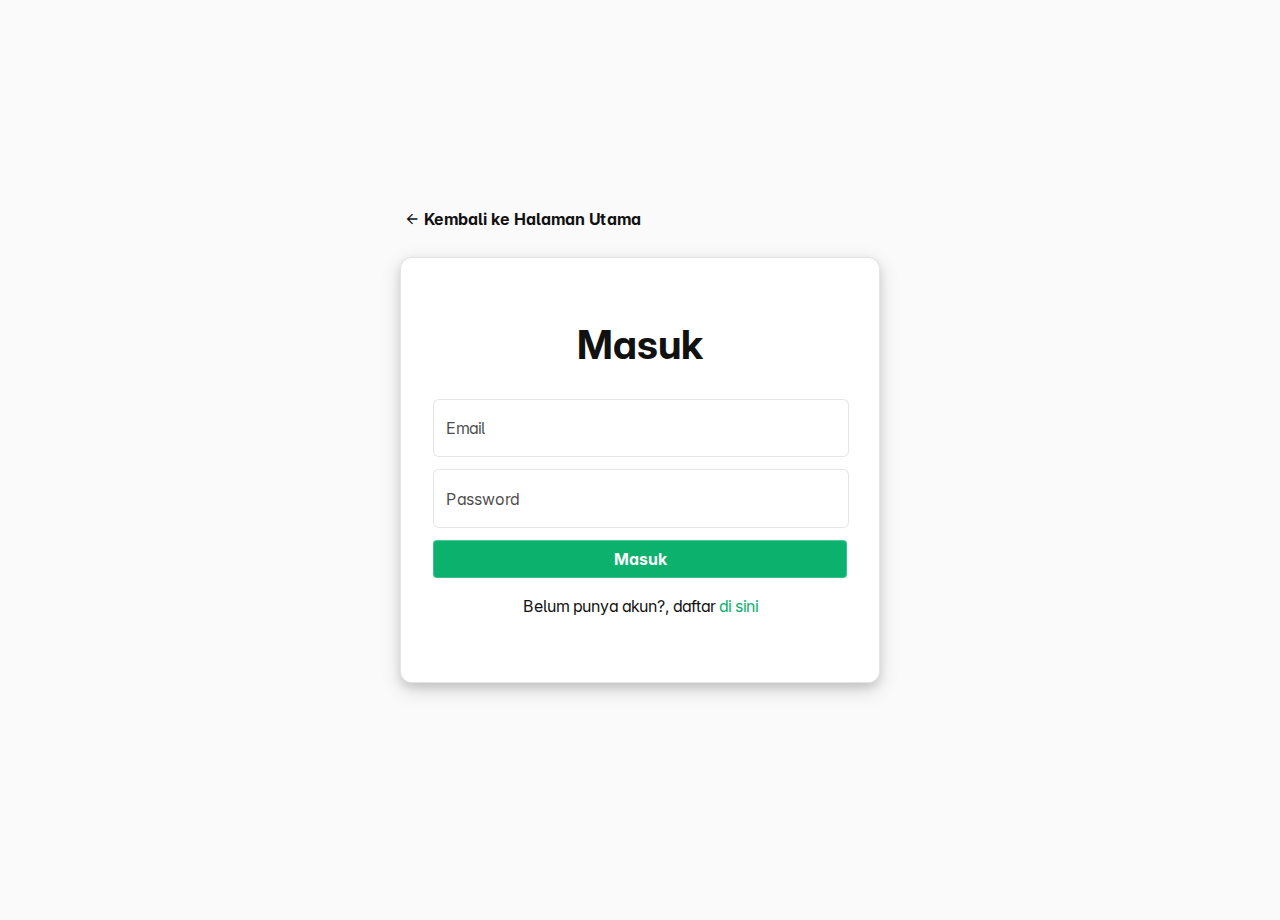
<file: auth/login.html>
<!DOCTYPE html>
<html lang="en">
<head>
    <meta charset="UTF-8">
    <meta name="viewport" content="width=device-width, initial-scale=1.0">
    <title>Masuk</title>
    <link rel="stylesheet" href="/assets/styles/masters/auth.css">
</head>
<body>
    <div class="content">
        <a id="homeLink" class="flat" href="/index.html">
            <button class="flat">
                <span class="sym">arrow_back</span>
                <span>Kembali ke Halaman Utama</span>
            </button>
        </a>
        <div class="formContainer">
            <h1>Masuk</h1>
            <form action="#login">
                <div class="inputGroup">
                    <input type="email" id="emailInput" placeholder=" ">
                    <label class="float" for="emailInput">Email</label>
                    <span id="emailInputErr" class="errorInfo">Error</span>
                </div>
                <div class="inputGroup">
                    <input type="password" id="passwordInput" placeholder=" ">
                    <label class="float" for="passwordInput">Password</label>
                    <span id="passwordInputErr" class="errorInfo">Error</span>
                </div>
                <button type="submit" class="suggested" id="submitButton">Masuk</button>
                <label id="errMessage" class="hidden">
                    <span class="sym">error</span>
                    <span class="msg">Error</span>
                </label>
            </form>
            <p>Belum punya akun?, daftar <a href="/auth/signup.html">di sini</a></p>
        </div>
    </div>

    <script src="/assets/scripts/utils.js"></script>
    <script src="/assets/scripts/form.js"></script>
    <script src="/assets/scripts/login.js"></script>
    <script src="/assets/scripts/auth.js"></script>
</body>
</html>
</file>
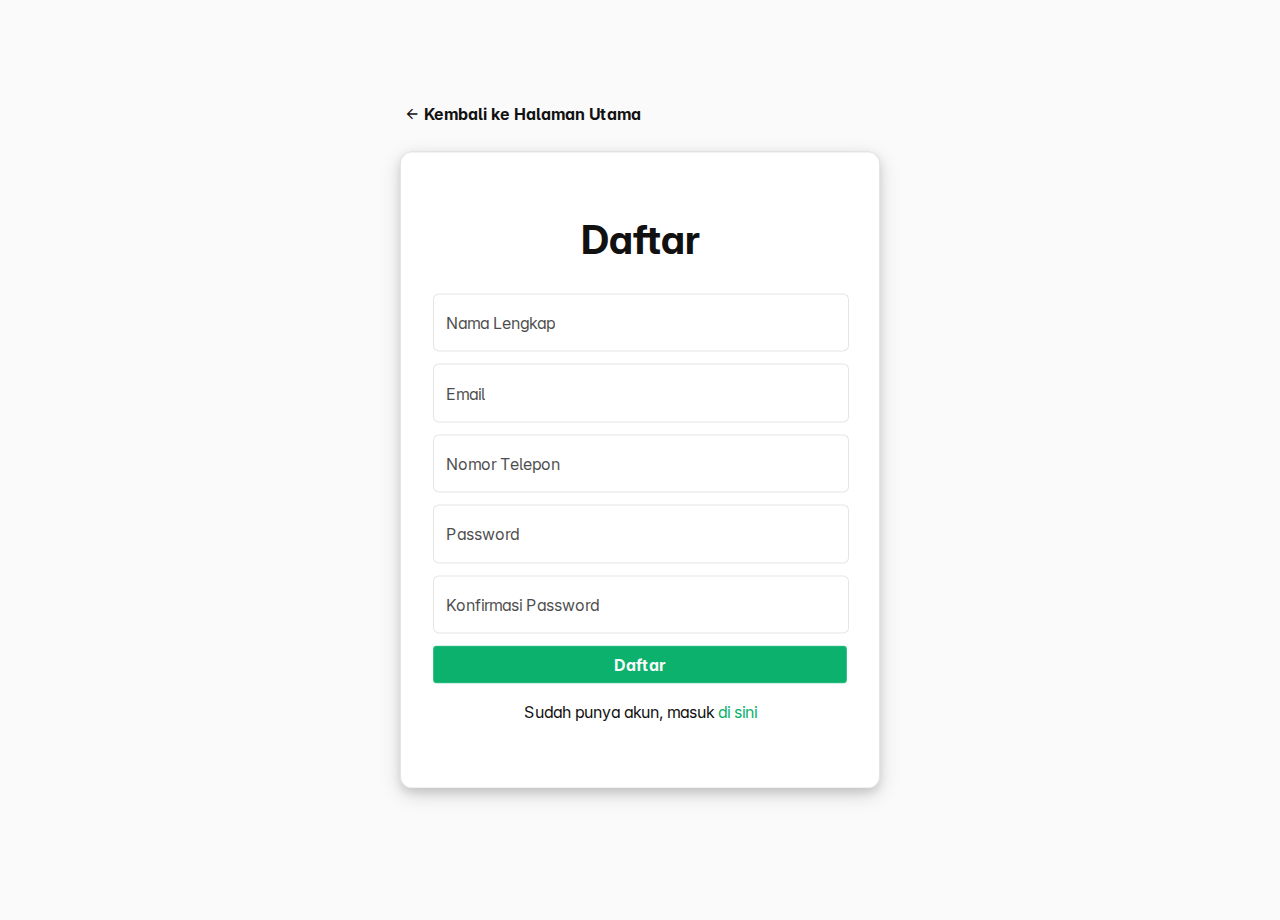
<file: auth/signup.html>
<!DOCTYPE html>
<html lang="en">
<head>
    <meta charset="UTF-8">
    <meta name="viewport" content="width=device-width, initial-scale=1.0">
    <title>Sign Up</title>
    <link rel="stylesheet" href="/assets/styles/masters/auth.css">
</head>
<body>
    <div class="content">
        <a id="homeLink" class="flat" href="/index.html">
            <button class="flat">
                <span class="sym">arrow_back</span>
                <span>Kembali ke Halaman Utama</span>
            </button>
        </a>
        <div class="formContainer">
            <h1>Daftar</h1>
            <form action="#signup">
                <div class="inputGroup">
                    <input type="text" id="nameInput" placeholder=" ">
                    <label class="float" for="merkMobil">Nama Lengkap</label>
                    <span id="nameInputErr" class="errorInfo">Error</span>
                </div>
                <div class="inputGroup">
                    <input type="email" id="emailInput" placeholder=" ">
                    <label class="float" for="emailInput">Email</label>
                    <span id="emailInputErr" class="errorInfo">Error</span>
                </div>
                <div class="inputGroup">
                    <input type="tel" id="phoneInput" placeholder=" ">
                    <label class="float" for="phoneInput">Nomor Telepon</label>
                    <span id="phoneInputErr" class="errorInfo">Error</span>
                </div>
                <div class="inputGroup">
                    <input type="password" id="passwordInput" placeholder=" ">
                    <label class="float" for="passwordInput">Password</label>
                    <span id="passwordInputErr" class="errorInfo">Error</span>
                </div>
                <div class="inputGroup">
                    <input type="password" id="confirmPasswordInput" placeholder=" ">
                    <label class="float" for="confirmPasswordInput">Konfirmasi Password</label>
                    <span id="confirmPasswordInputErr" class="errorInfo">Error</span>
                </div>
                <button type="submit" class="suggested" id="submitButton">Daftar</button>
                <label id="errMessage" class="hidden">
                    <span class="sym">error</span>
                    <span class="msg">Error</span>
                </label>
            </form>
            <p>Sudah punya akun, masuk <a href="/auth/login.html">di sini</a></p>
        </div>
    </div>

    <script src="/assets/scripts/utils.js"></script>
    <script src="/assets/scripts/form.js"></script>
    <script src="/assets/scripts/signup.js"></script>
    <script src="/assets/scripts/auth.js"></script>
</body>
</html>
</file>
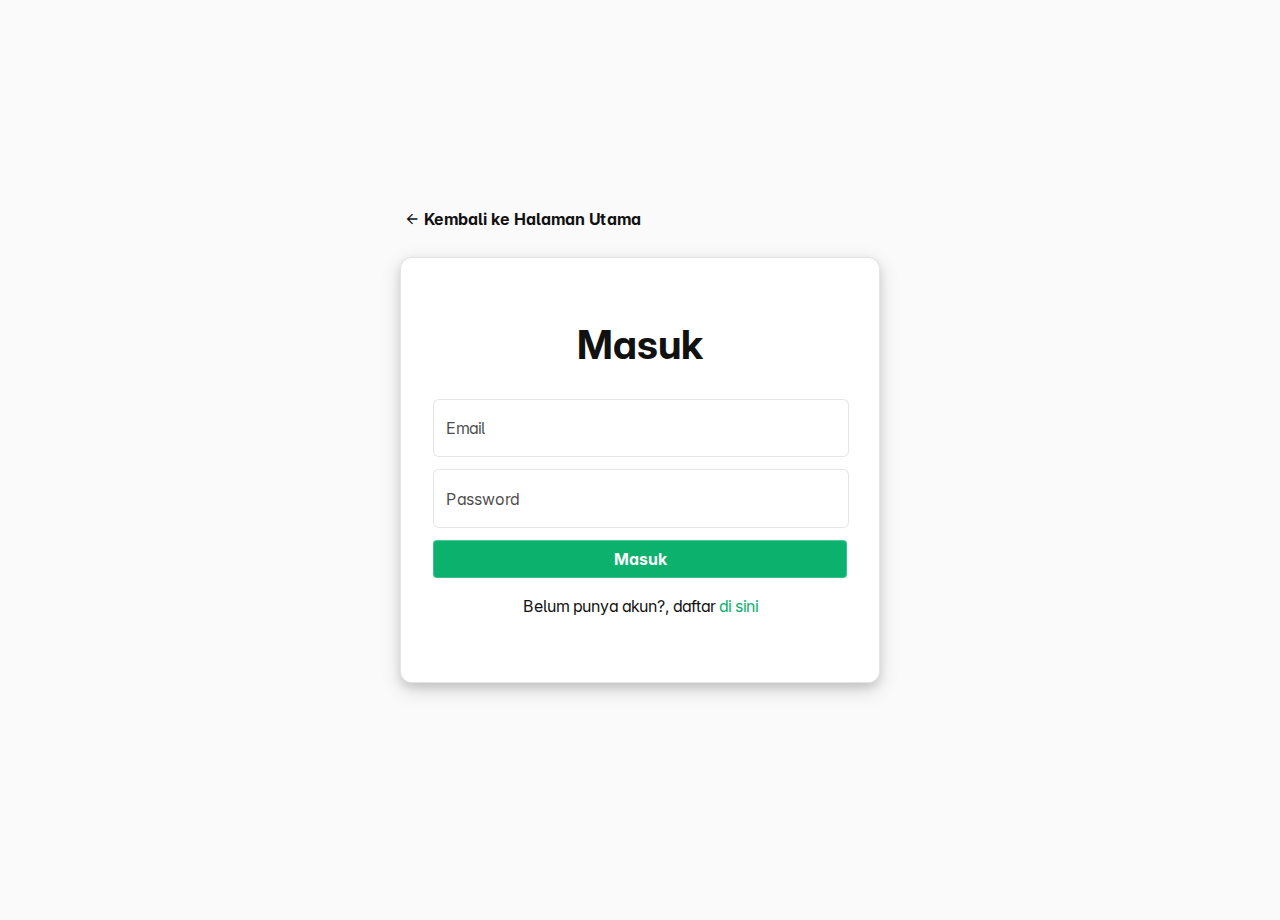
<file: purchase/purchase-car-insurance.html>
<!DOCTYPE html>
<html lang="en">
<head>
    <meta charset="UTF-8">
    <meta name="viewport" content="width=device-width, initial-scale=1.0">
    <title>Pembelian Asuransi Mobil</title>
    <link rel="stylesheet" href="/assets/styles/masters/purchase.css">
</head>
<body>
    <section class="purchase">
        <header>
            <button class="flat" onclick="window.location.href = '/index.html'">
                <span class="sym">arrow_back</span>
                <span>Kembali ke Halaman Utama</span>
            </button>
            <h2>Pembelian Asuransi Mobil</h2>
        </header>

        <section class="formSection">
            <form>
                <div id="form" class="card">
                    <h4>Pengisian Formulir</h4>
                    <div class="grid col-6">
                        <div class="inputGroup fill-3">
                            <input type="text" id="merkMobil" name="merkMobil" placeholder="Contoh: Daihatsu">
                            <label class="float" for="merkMobil">Merk Mobil</label>
                            <span id="merkMobilErr" class="errorInfo">Error</span>
                        </div>
                        <div class="inputGroup fill-3">
                            <input type="text" id="jenisMobil" name="jenisMobil" placeholder="Contoh: Xenia">
                            <label class="float" for="jenisMobil">Jenis Mobil</label>
                            <span id="jenisMobilErr" class="errorInfo">Error</span>
                        </div>
                        <div class="inputGroup fill-3">
                            <input type="number" id="tahunBuat" name="tahunBuat" placeholder="Contoh: 2020">
                            <label class="float" for="tahunBuat">Tahun Pembuatan</label>
                            <span id="tahunBuatErr" class="errorInfo">Error</span>
                        </div>
                        <div class="inputGroup fill-3">
                            <input type="number" id="hargaMobil" name="hargaMobil" placeholder="120000000">
                            <label class="float" for="hargaMobil">Harga Mobil</label>
                            <label for="hargaMobil" class="prefix">Rp</label>
                            <span id="hargaMobilErr" class="errorInfo">Error</span>
                        </div>
                        <div class="inputGroup fill-2">
                            <input type="text" id="nomorPlat" name="nomorPlat" placeholder="Contoh: A 1234 ABC">
                            <label class="float" for="nomorPlat">Nomor Plat Mobil</label>
                            <span id="nomorPlatErr" class="errorInfo">Error</span>
                        </div>
                        <div class="inputGroup fill-2">
                            <input type="text" id="nomorMesin" name="nomorMesin" placeholder="Contoh: 123456789">
                            <label class="float" for="nomorMesin">Nomor Mesin</label>
                            <span id="nomorMesinErr" class="errorInfo">Error</span>
                        </div>
                        <div class="inputGroup fill-2">
                            <input type="text" id="nomorRangka" name="nomorRangka" placeholder="Contoh: 123456789">
                            <label class="float" for="nomorRangka">Nomor Rangka</label>
                            <span id="nomorRangkaErr" class="errorInfo">Error</span>
                        </div>
                        <div class="inputGroup fill-full">
                            <input type="text" id="namaPemilik" name="namaPemilik" placeholder="Sesuaikan yang ada di STNK Anda">
                            <label class="float" for="namaPemilik">Nama Pemilik (Sesuai STNK)</label>
                            <span id="namaPemilikErr" class="errorInfo">Error</span>
                        </div>
                    </div>
                    <h4 style="margin-bottom: 0;">Foto Kendaraan</h4>
                    <p class="dim"><i>Tidak akan berpengaruh dengan total premi Anda</i></p>
                    <div class="grid col-6">
                        <div class="inputGroup file fill-2">
                            <input type="file" id="fotoDepan" name="fotoDepan" multiple>
                            <label class="float">Tampak Depan</label>
                            <label class="upload" for="fotoDepan">Upload file...</label>
                            <span id="fotoDepanErr" class="errorInfo">Error</span>
                        </div>
                        <div class="inputGroup file fill-2">
                            <input type="file" id="fotoBelakang" name="fotoBelakang" multiple>
                            <label class="float">Tampak Belakang</label>
                            <label class="upload" for="fotoBelakang">Upload file...</label>
                            <span id="fotoBelakangErr" class="errorInfo">Error</span>
                        </div>
                        <div class="inputGroup file fill-2">
                            <input type="file" id="fotoKiri" name="fotoKiri" multiple>
                            <label class="float" for="fotoKiri">Tampak Kiri</label>
                            <label class="upload" for="fotoKiri">Upload file...</label>
                            <span id="fotoKiriErr" class="errorInfo">Error</span>
                        </div>
                        <div class="inputGroup file fill-2">
                            <input type="file" id="fotoKanan" name="fotoKanan" multiple>
                            <label class="float" for="fotoKanan">Tampak Kanan</label>
                            <label class="upload" for="fotoKanan">Upload file...</label>
                            <span id="fotoKananErr" class="errorInfo">Error</span>
                        </div>
                        <div class="inputGroup file fill-2">
                            <input type="file" id="fotoDashboard" name="fotoDashboard" multiple>
                            <label class="float" for="fotoDashboard">Dashboard Mobil</label>
                            <label class="upload" for="fotoDashboard">Upload file...</label>
                            <span id="fotoDashboardErr" class="errorInfo">Error</span>
                        </div>
                        <div class="inputGroup file fill-2">
                            <input type="file" id="fotoMesin" name="fotoMesin" multiple>
                            <label class="float" for="fotoMesin">Mesin</label>
                            <label class="upload" for="fotoMesin">Upload file...</label>
                            <span id="fotoMesinErr" class="errorInfo">Error</span>
                        </div>
                    </div>
                    <button class="large" type="button" onclick="hitungPremi()">Hitung Premi</button>
                </div>
                <div id="calc" class="card">
                    <h4>Estimasi Premi Anda sebesar</h4>
                    <div id="premiInfo" class="premiInfo"><span class="currency">Rp</span>???.???.???<span class="small">/tahun</span></div>
                    <button id="submitButton" type="submit" class="large suggested" disabled>Checkout</button>
                </div>
            </form>
        </section>
    </section>

    <script src="/assets/scripts/auth.js"></script>
    <script src="/assets/scripts/logged_only.js"></script>
    <script src="/assets/scripts/utils.js"></script>
    <script src="/assets/scripts/asuransi_mobil.js"></script>
    <script src="/assets/scripts/form.js"></script>
</body>
</html>
</file>
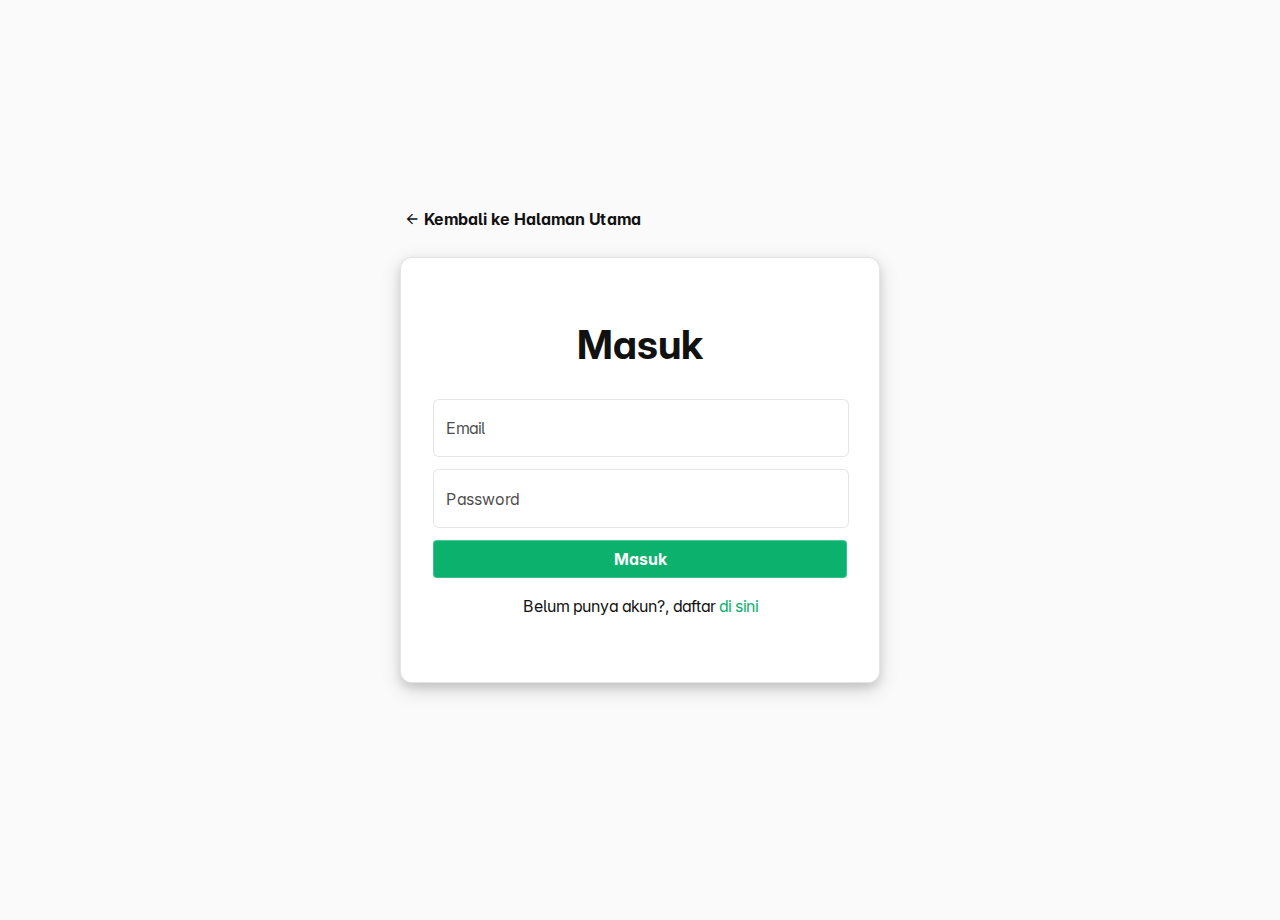
<file: purchase/purchase-checkout.html>
<!DOCTYPE html>
<html lang="en">
<head>
    <meta charset="UTF-8">
    <meta name="viewport" content="width=device-width, initial-scale=1.0">
    <title>Checkout</title>
    <link rel="stylesheet" href="/assets/styles/masters/purchase.css">
</head>
<body>
    <section class="checkout">
        <header>
            <button id="cancelButton" class="flat">
                <span class="sym">arrow_back</span>
                <span>Batal</span>
            </button>
            <h2>Konfirmasi Pembayaran</h2>
        </header>

        <div id="form" class="card">
            <h4>Produk yang Anda beli</h4>
            <div class="productDetail">
                <div>
                    <span class="dim">Nama Produk</span>
                    <span class="value" id="productName">Asuransi Mobil</span>
                </div>
                <div>
                    <span class="dim">Harga premi</span>
                    <span class="value premiInfo" id="productPrice"><span class="currency">Rp</span>???.???.???<span class="small">/tahun</span></span>
                </div>
            </div>
            <h4>Pilih Metode Pembayaran</h4>
            <div class="grid col-6" id="paymentMethods">
                <div class="fill-3 selectGroup">
                    <input type="radio" name="paymentMethods" id="creditCardOption" value="creditCard">
                    <label for="creditCard">Kartu Kredit</label>
                </div>
                <div class="fill-3 selectGroup">
                    <input type="radio" name="paymentMethods" id="virtualAccountOption" value="virtualAccount">
                    <label for="virtualAccount">Virtual Account</label>
                </div>
                <div class="fill-3 selectGroup">
                    <input type="radio" name="paymentMethods" id="bankTransferOption" value="bankTransfer">
                    <label for="bankTransfer">Transfer Bank</label>
                </div>
                <div class="fill-3 selectGroup">
                    <input type="radio" name="paymentMethods" id="autoDebitOption" value="autoDebit">
                    <label for="autoDebit">Auto-Debit</label>
                </div>
            </div>
            <label id="errMessage" class="hidden">
                <span class="sym">error</span>
                <span class="msg">Error</span>
            </label>
            <form>
                <div class="inputGroup toggle">
                    <label class="prop" for="bayarSekarang">Bayar sekarang?</label>
                    <div class="toggle">
                        <div class="false" style="min-width: 120px">
                            <input type="radio" name="bayarSekarang" value="0">
                            Nanti saja
                        </div>
                        <div class="true" style="min-width: 120px">
                            <input type="radio" name="bayarSekarang" value="1" checked>
                            Sekarang
                        </div>
                    </div>
                </div>
            </form>
            <button id="payButton" class="large fill suggested" type="submit">Selesai</button>
        </div>
    </section>

    <script src="/assets/scripts/auth.js"></script>
    <script src="/assets/scripts/logged_only.js"></script>
    <script src="/assets/scripts/utils.js"></script>
    <script src="/assets/scripts/form.js"></script>
    <script src="/assets/scripts/checkout.js"></script>
</body>
</html>
</file>
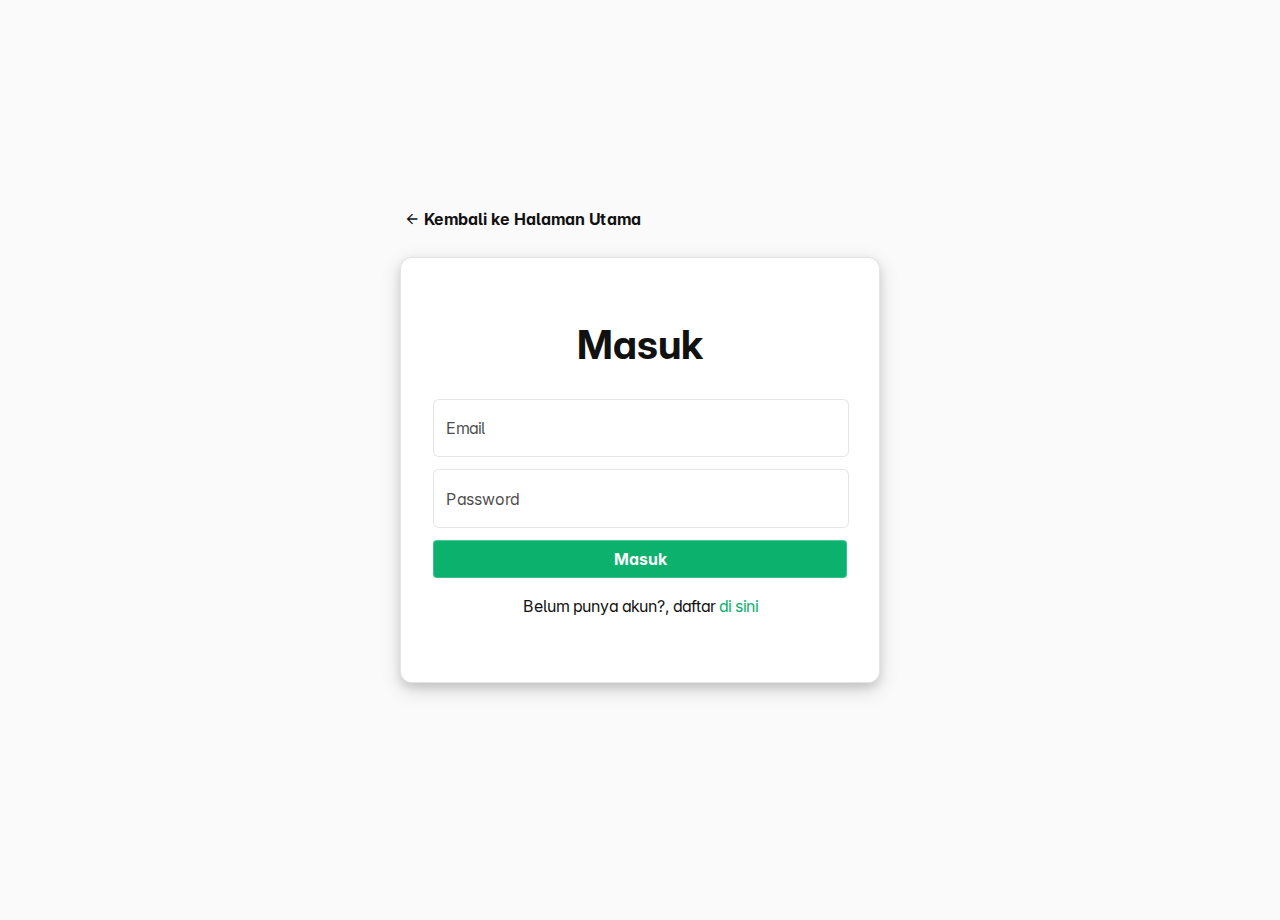
<file: purchase/purchase-health-insurance.html>
<!DOCTYPE html>
<html lang="en">
<head>
    <meta charset="UTF-8">
    <meta name="viewport" content="width=device-width, initial-scale=1.0">
    <title>Pembelian Asuransi Kesehatan</title>
    <link rel="stylesheet" href="/assets/styles/masters/purchase.css">
</head>
<body>
    <section class="purchase">
        <header>
            <button class="flat" onclick="window.location.href = '/index.html'">
                <span class="sym">arrow_back</span>
                <span>Kembali ke Halaman Utama</span>
            </button>
            <h2>Pembelian Asuransi Kesehatan</h2>
        </header>

        <section class="formSection">
            <form>
                <div id="form" class="card">
                    <h4>Pengisian Formulir</h4>
                    <div class="grid col-2">
                        <div class="inputGroup fill-full">
                            <input type="text" id="namaLengkap" name="namaLengkap" placeholder="Nama harus sesuai yang ada di KTP Anda">
                            <label class="float" for="namaLengkap">Nama Lengkap (Sesuai KTP)</label>
                            <span id="namaLengkapErr" class="errorInfo">Error</span>
                        </div>
                        <div class="inputGroup">
                            <input type="date" id="tanggalLahir" name="tanggalLahir">
                            <label class="float" for="tanggalLahir">Tanggal Lahir</label>
                            <span id="tanggalLahirErr" class="errorInfo">Error</span>
                        </div>
                        <div class="inputGroup">
                            <input type="string" id="pekerjaanInput" name="pekerjaanInput" placeholder="Contoh: Pegawai Negeri Sipil">
                            <label class="float" for="pekerjaanInput">Pekerjaan</label>
                            <span id="pekerjaanInputErr" class="errorInfo">Error</span>
                        </div>
                        <div class="inputGroup toggle fill-full">
                            <label class="prop" for="pernahMerokok">Pernah merokok?</label>
                            <div class="toggle">
                                <div class="false">
                                    <input type="radio" name="pernahMerokok" value="0" checked>
                                    Tidak
                                </div>
                                <div class="true">
                                    <input type="radio" name="pernahMerokok" value="1">
                                    Iya
                                </div>
                            </div>
                        </div>
                        <div class="inputGroup toggle fill-full">
                            <label class="prop" for="riwayatHipertensi">Punya riwayat hipertensi?</label>
                            <div class="toggle">
                                <div class="false">
                                    <input type="radio" name="riwayatHipertensi" value="0" checked>
                                    Tidak
                                </div>
                                <div class="true">
                                    <input type="radio" name="riwayatHipertensi" value="1">
                                    Iya
                                </div>
                            </div>
                        </div>
                        <div class="inputGroup toggle fill-full">
                            <label class="prop" for="terkenaDiabetes">Pernah terkena Diabetes?</label>
                            <div class="toggle">
                                <div class="false">
                                    <input type="radio" name="terkenaDiabetes" value="0" checked>
                                    Tidak
                                </div>
                                <div class="true">
                                    <input type="radio" name="terkenaDiabetes" value="1">
                                    Iya
                                </div>
                            </div>
                        </div>
                    </div>
                    <button class="large" type="button" onclick="hitungPremi()">Hitung Premi</button>
                </div>
                <div id="calc" class="card">
                    <h4>Estimasi Premi Anda sebesar</h4>
                    <div id="premiInfo" class="premiInfo"><span class="currency">Rp</span>???.???.???<span class="small">/tahun</span></div>
                    <button id="submitButton" type="submit" class="large suggested" disabled>Checkout</button>
                </div>
            </form>
        </section>
    </section>

    <script src="/assets/scripts/auth.js"></script>
    <script src="/assets/scripts/logged_only.js"></script>
    <script src="/assets/scripts/utils.js"></script>
    <script src="/assets/scripts/asuransi_kesehatan.js"></script>
    <script src="/assets/scripts/form.js"></script>
</body>
</html>
</file>
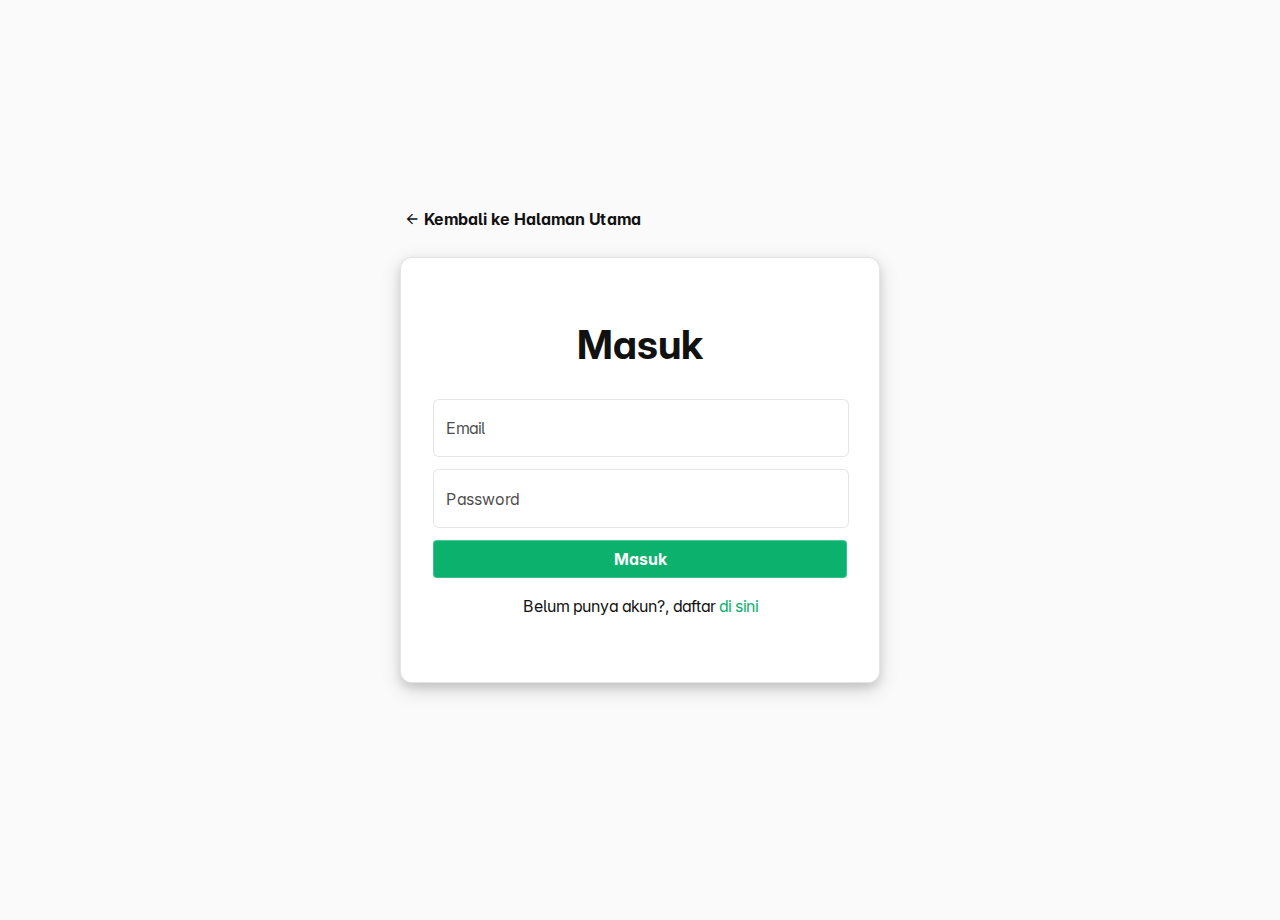
<file: purchase/purchase-life-insurance.html>
<!DOCTYPE html>
<html lang="en">
<head>
    <meta charset="UTF-8">
    <meta name="viewport" content="width=device-width, initial-scale=1.0">
    <title>Pembelian Asuransi Jiwa</title>
    <link rel="stylesheet" href="/assets/styles/masters/purchase.css">
</head>
<body>
    <section class="purchase">
        <header>
            <button class="flat" onclick="window.location.href = '/index.html'">
                <span class="sym">arrow_back</span>
                <span>Kembali ke Halaman Utama</span>
            </button>
            <h2>Pembelian Asuransi Jiwa</h2>
        </header>

        <section class="formSection">
            <form>
                <div id="form" class="card">
                    <h4>Pengisian Formulir</h4>
                    <div class="grid col-2">
                        <div class="inputGroup fill-full">
                            <input type="text" id="namaLengkap" name="namaLengkap" placeholder="Nama harus sesuai yang ada di KTP Anda">
                            <label class="float" for="namaLengkap">Nama Lengkap (Sesuai KTP)</label>
                            <span id="namaLengkapErr" class="errorInfo">Error</span>
                        </div>
                        <div class="inputGroup fill-full">
                            <input type="date" id="tanggalLahir" name="tanggalLahir">
                            <label class="float" for="tanggalLahir">Tanggal Lahir</label>
                            <span id="tanggalLahirErr" class="errorInfo">Error</span>
                        </div>
                        <div class="inputGroup fill-full select">
                            <select id="besarTanggungan" name="besarTanggungan">
                                <option value="1000000000">Rp 1.000.000.000,00</option>
                                <option value="2000000000">Rp 2.000.000.000,00</option>
                                <option value="3000000000">Rp 3.000.000.000,00</option>
                                <option value="5000000000">Rp 5.000.000.000,00</option>
                                <option value="10000000000">Rp 10.000.000.000,00</option>
                            </select>
                            <label class="prop" for="besarTanggungan">Besaran Pertanggungan</label>
                            <span id="besarTanggunganErr" class="errorInfo">Error</span>
                            <span class="sym expand">arrow_drop_down</span>
                        </div>
                    </div>
                    <button class="large" type="button" onclick="hitungPremi()">Hitung Premi</button>
                </div>
                <div id="calc" class="card">
                    <h4>Estimasi Premi Anda sebesar</h4>
                    <div id="premiInfo" class="premiInfo"><span class="currency">Rp</span>???.???.???<span class="small">/bulan</span></div>
                    <button id="submitButton" type="submit" class="large suggested" disabled>Checkout</button>
                </div>
            </form>
        </section>
    </section>

    <script src="/assets/scripts/auth.js"></script>
    <script src="/assets/scripts/logged_only.js"></script>
    <script src="/assets/scripts/utils.js"></script>
    <script src="/assets/scripts/asuransi_jiwa.js"></script>
    <script src="/assets/scripts/form.js"></script>
</body>
</html>
</file>
<file: assets/styles/masters/auth.css>
@import url("/assets/styles/theme.css");
@import url("/assets/styles/fonts.css");
@import url("/assets/styles/form.css");

body {
    height: 100vh;
}

#homeLink {
    position: absolute;
    top: 0;

    transform: translateY(calc(-100% - 20px));
}


.content {
    width: 480px;
    margin: auto;

    position: relative;
    top: 50%;
    transform: translateY(-50%);
}

.content > * {
    box-sizing: border-box;
}


.formContainer {
    padding: 32px;
    box-sizing: border-box;

    margin-block: 20px;

    background: var(--full-background);
    box-shadow: 0 4px 8px 0 rgba(0, 0, 0, 0.1), 0 6px 20px 0 rgba(0, 0, 0, 0.15);

    border-radius: 12px;
    border: solid 1px hsla(0 0% 0% / 0.1);

    text-align: center;
}
</file>
<file: assets/styles/masters/purchase.css>
@import url("/assets/styles/theme.css");
@import url("/assets/styles/fonts.css");
@import url("/assets/styles/form.css");

body {
    padding-block: 80px;
}

body > section {
    margin: auto;
}


.purchase {
    width: 80%;
}


.card {
    background: var(--full-background);
    padding: 20px;
    border: 1px solid var(--shade-border);
    border-radius: 8px;
}


.formSection > form {
    display: flex;
    align-items: flex-start;
    gap: 20px;
}

.formSection > form > #form {
    flex: 3;
}

.formSection > form > #calc {
    max-width: 360px;
    flex: 2;
}

.formSection > form > #calc .premiInfo {
    margin-bottom: 1rem;
}


.premiInfo {
    font-size: 2em;
    font-weight: bold;
}
.premiInfo .currency {
    font-size: 0.9rem;
}
.premiInfo .small {
    font-size: 0.9rem;
    font-weight: normal;
    opacity: .5;
}


.grid {
    display: grid;
    gap: 10px;
    margin-block-end: 20px;
    justify-items: center;
    align-items: start;
}

.grid.col-6 {
    grid-template-columns: repeat(6, 1fr);
}
.grid.col-6 .fill-full { grid-column: span 6; }

.grid.col-4 {
    grid-template-columns: repeat(4, 1fr);
}
.grid.col-4 .fill-full { grid-column: span 4; }

.grid.col-2 {
    grid-template-columns: repeat(2, 1fr);
}
.grid.col-2 .fill-full { grid-column: span 2; }

.grid > *:not(.invalid) { margin: 0 !important; }

.grid .fill-2 { grid-column: span 2; }
.grid .fill-3 { grid-column: span 3; }


.checkout {
    width: 520px;
}


.productDetail {
    display: flex;
    flex-direction: column;
    gap: 10px;
    margin-bottom: 20px;
}

.productDetail > div {
    display: flex;
    justify-content: space-between;
    align-items: center;
}

.productDetail > div .value {
    font-size: 1.25em !important;
    font-weight: bold;
}


#paymentMethods {
    color: var(--foreground);
}

#paymentMethods .selectGroup {
    width: 100%;
    height: 52px;

    position: relative;
    display: flex;
    align-items: center;
    gap: 10px;

    border: 1px solid var(--shade-border);
    border-radius: 6px;

    background: var(--shade);

    outline: 0px solid transparent;

    transition: 0.2s ease-out;;
}

#paymentMethods .selectGroup label {
    margin-inline: 12px;
}

#paymentMethods .selectGroup:has(input[type="radio"]:checked) {
    background: var(--accent-shade);
    border-color: var(--accent);
    outline: 2px solid var(--accent);
}

#paymentMethods .selectGroup input[type="radio"] {
    position: absolute;
    height: 100%;
    opacity: 0;
}
</file>
